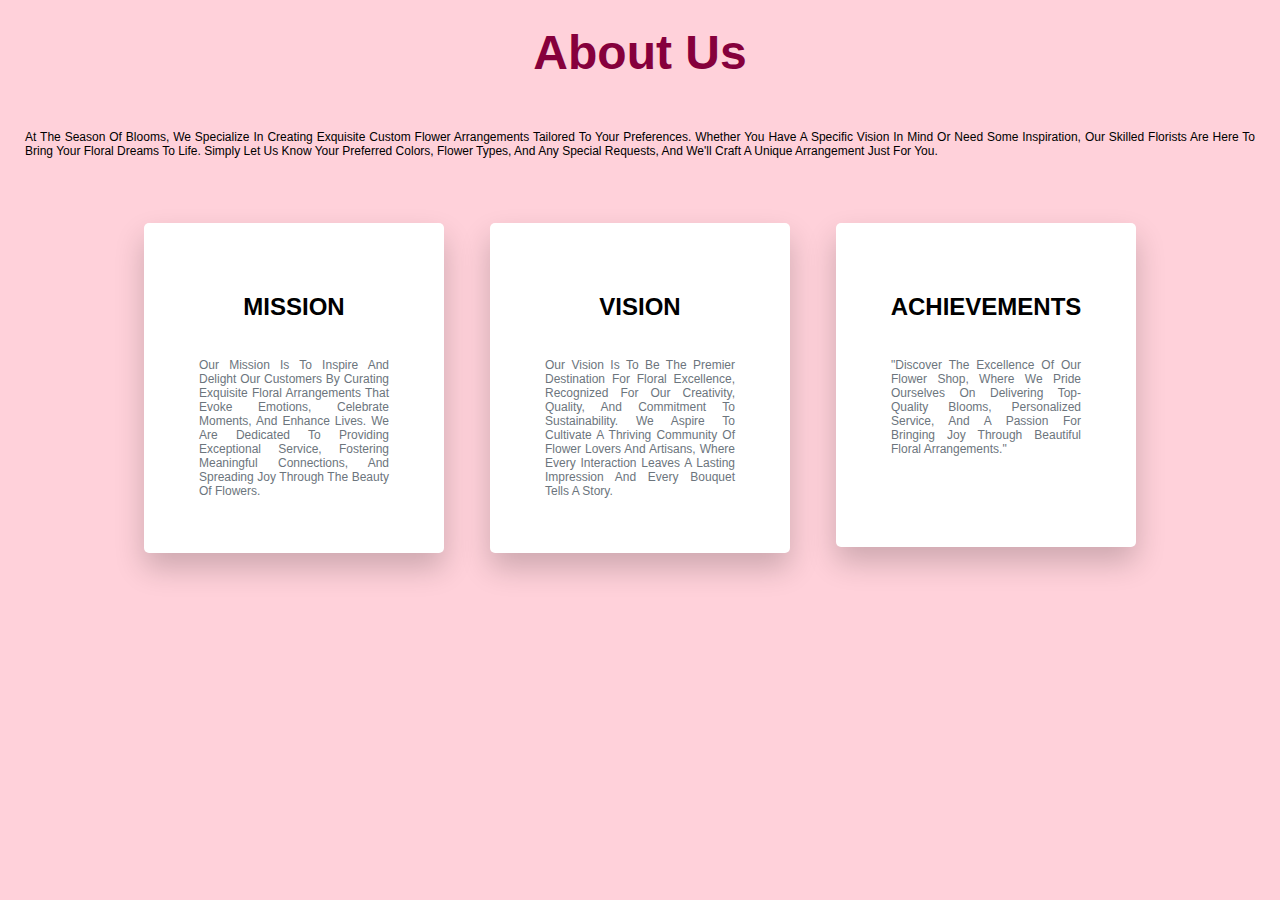
<file: aboutus.html>
<!DOCTYPE html>
<html lang="en">
<head>
    <meta charset="UTF-8">
    <meta name="viewport" content="width=device-width, initial-scale=1.0">
    <title>About Us</title>
    <link rel="stylesheet" href="style.css" class="css">
    <!-- FONT AWESOME LINK USING BOXICON -->
    <link href='aboutus.css' rel='stylesheet'>

</head>
<body>
    <div class="wrapper">
        <h1>About Us</h1>
        <p>At The Season of Blooms, we specialize in creating exquisite custom flower arrangements tailored to your preferences. Whether you have a specific vision in mind or need some inspiration, our skilled florists are here to bring your floral dreams to life. Simply let us know your preferred colors, flower types, and any special requests, and we'll craft a unique arrangement just for you.</p>
             <div class="content-box">
                <div class="card">
                    <i class="bx bx-bar-chart-alt bx-md"></i>
                    <h2>MISSION</h2>
                  <p>Our mission is to inspire and delight our customers by curating exquisite floral arrangements that evoke emotions, celebrate moments, and enhance lives. We are dedicated to providing exceptional service, fostering meaningful connections, and spreading joy through the beauty of flowers. </p>

                </div>
                <div class="card">
                    <i class="bx bx-laptop bx-md"></i>
                    <h2>VISION</h2>
                   <p>Our vision is to be the premier destination for floral excellence, recognized for our creativity, quality, and commitment to sustainability. We aspire to cultivate a thriving community of flower lovers and artisans, where every interaction leaves a lasting impression and every bouquet tells a story.</p>
                </div>
                <div class="card">
                    <i class='bx bx-user bx-md'></i>

                    <h2>ACHIEVEMENTS</h2>
                <p>"Discover the excellence of our flower shop, where we pride ourselves on delivering top-quality blooms, personalized service, and a passion for bringing joy through beautiful floral arrangements."</p>
                <br>  
                <br> 
                </div>
             </div>
    </div>
</body>
</html>
</file>
<file: style.css>
:root{
    --pink:#e84393;
    --bodyBg: #303841;
    --formBg: #343F4B;
    --textColor: #fff;
    --primaryColor: #0076A3;
    --paraColor: #5e6c79;
    --paraColor: #74828f;
}

*{
    margin:0; padding:0;
    box-sizing: border-box;
    font-family: Verdana, Geneva, Tahoma, sans-serif;
    outline: none; border: none;
    text-decoration: none;
    text-transform: capitalize;
    transition: .2s linear;
}

html{
    font-size: 62.5;
    scroll-behavior: smooth;
    scroll-padding-top: 6rem;
    overflow-x: hidden;
}
header #navbar-toggler:checked ~ .navbar {
    clip-path: polygon(0 0, 100% 0, 100% 100%, 0 100%);
}


section{
    padding: 2rem 9%;
}

.heading{
    text-align:center;
    font-size: 4rem;
    color:#333;
    padding: 1rem;
    margin: 2rem 0;
    background: #FFD1DA;
}

.heading span{
    color:var(--pink)
}

.btn{
    display: inline-block;
    margin-top: 1rem;
    border-radius: 5rem;
    background:#333;
    color:#fff;
    padding:.9rem 3.5rem;
    cursor: pointer;
    font-size: 1.7rem;
}

.btn:hover{
    background:var(--pink);
}

header{
    position: fixed;
    top:0; left:0; right:0;
    background:#fff;
    padding: 10px;
    display: flex;
    align-items: center;
    justify-content: space-between;
    box-shadow: 0 .5rem 1rem rgba(0,0,0.1);
    z-index:1000;
}

header .logo{
    width: 100px; /* Adjust the width as needed */
    height: auto; 
}

header img{
    width: 200px; /* Adjust the width as needed */
    height: auto; 
}

header .logo span{
    color:var(--pink);
}

header .navbar a{
    font-size: 2rem;
    padding: 0 1.5rem;
    color:#666;
}

header .navbar a:hover{
    color:var(--pink);
}

header .icons a{
    font-size: 2.5rem;
    color:#333;
    margin-left:1.5rem;
}

header .icons a:hover{
    color:var(--pink);
}

header #toggler{
    display: none;
}

header .fa-bars{
    font-size: 3rem;
    color:#333;
    border-radius: .5rem;
    padding: .5rem 1.5rem;
    cursor: pointer;
    border:.1rem solid rgba(0,0,0.3);
    display: none;
}



.home{
    display: flex;
    align-items: center;
    min-height: 100vh;
    background:url(new\ bg.png);
    background-size: cover;
    background-position: center;
    padding-top:6rem;
}

.home .content{
    max-width: 50rem;
}

.home .content h3{
    font-size: 6rem;
    color:#333;

}

.home .content span{
    font-size: 3.5rem;
    color:var(--pink);
    padding: 1rem 0;
    line-height: 1.5;
}

.home .content p{
    font-size: 1.5rem;
    color:#333;
    padding: 1rem 0;
    line-height: 1.5;
    text-align: justify;
}

.about .row{
    display: flex;
    align-items: center;
    gap: 2rem;
    flex-wrap: wrap;
    padding: 2rem 0;
    padding-bottom: 3rem;
}

.about .row .video-container{
    flex: 1 1 40rem;
    position: relative;
}

.about .row .video-container video{
    width:100%;
    border: 1.5rem solid #fff;
    border-radius: .5rem;
    box-shadow: 0 .5rem 1rem rgba(0,0,0,.1);
    height: 100%;
    object-fit: cover;
}

.about .row .video-container h3{
    position: absolute;
    top: 58%; transform: translateY(-50%);
    font-size:3rem;
    background:#fff;
    width:100%;
    padding: 1rem 2rem;
    text-align: center;
    mix-blend-mode: screen;
}

.about .row .content{
    flex:1 1 40rem;
}

.about .row .content h3{
    font-size: 3rem;
    color:#333;
}

.about .row .content p{
    font-size:1.5rem;
    color:#999;
    padding: .5rem 0;
    padding-top: 1rem;
    line-height: 1.5;
    text-align: justify;
}

.icons-container{
    background: #eee;
    display: flex;
    flex-wrap: wrap;
    gap: 1.5rem;
    padding-top: 5rem;
    padding-bottom: 5rem;
}

.icons-container .icons{
    background: #fff;
    border:.1rem solid rgba(0,0,0,.1);
    padding: 2rem;
    display: flex;
    align-items: center;
    flex:1 1 25rem;
}

.icons-container .icons img{
    height: 5rem;
    margin-right: 2rem;
}

.icons-container .icons h3{
    color:#333;
    padding-bottom: .5rem;
    font-size: 1.5rem;
}

.icons-container .icons span{
    color: #555;
    font-size: 1.3rem;
}

.products .box-container{
    display: flex;
    flex-wrap: wrap;
    gap:1.5rem;
}

.products .box-container .box{
    flex: 1 1 30rem;
    box-shadow: 0 .5rem 1.5rem rgba(0,0,0,.1);
    border-radius: .5rem;
    border:.1rem solid rgba(0,0,0,.1);
    position: relative;
}

.container {
    max-width: 1200px;
    margin: 20px auto;
    padding: 0 20px;
}
.category {
    border: 3px solid #e84393;
    margin: 10px;
    padding: 20px;
    text-align: center;
    float: left;
    width: 20%;
    
    box-sizing: border-box;
    background-color: rgb(255, 232, 235);
}



.contact .row{
    display: flex;
    flex-wrap: wrap;
    gap:1.5rem;
}

.contact .row .form{
    flex:1 1 40rem;
    padding: 2rem 2.5rem;
    box-shadow: 0 .5rem 1.5rem rgba(0,0,0,.1);
    border:.1rem solid rgba(0,0,0,.1);
    background: #fff;
    background-repeat: repeat-y;
}

.contact .row .image{
    flex: 1 1 40rem;
}

.contact .row .image img{
    width:100%;
}

.contact .row form .box{
    padding:1rem;
    font-size: 1.7rem;
    color:#333;
    text-transform: none;
    border:.1rem solid rgba(0,0,0,.1);
    border-radius: .5rem;
    margin:.7rem 0;
    width: 100%;
}

.contact .row form .box:focus{
    border-color:var(--pink);
}

.contact .row form textarea{
    height: 15rem;
    resize: none;
}



.order form{
    width:90rem;
    border-radius: .5rem;
    box-shadow: #666;
    border: .1rem solid rgba(0,0,0,.2);
    background: #fff;
    padding: 1.5rem;
    margin: 0 auto;
}

.order form .inputBox{
    display: flex;
    flex-wrap: wrap;
    justify-content: space-between;
}

.order form .inputBox .input{
    width: 49%;
}

.order form .inputBox .input span{
    display: block;
    padding: .5rem 0;
    font-size: 1.5rem;
    color:lightpink;
}

.order form .inputBox .input input,
.order form .inputBox .input textarea{
    background: #eee;
    border-radius: .5rem;
    padding: 1rem;
    font-size: 1.6rem;
    color: #333;
    text-transform: none;
    margin-bottom: 1rem;
    width: 100%;
}

.order form .inputBox .input textarea{
    height: 20rem;
    resize: none;
}

.order form .inputBox .btn{
    margin-top: 0;
}

.card {
    box-shadow: 0 10px 10px 0 #e84393;
    max-width: 300px;
    margin: auto;
    text-align: center;
    font-family: arial;
    height: 100%;
    width: fit-content;
  }
  
.card img{
    height: auto;
    width: 100px;
}
  
  .card button {
    border: none;
    outline: 0;
    padding: 12px;
    color: white;
    background-color: pink;
    text-align: center;
    cursor: pointer;
    width: 100%;
    font-size: 18px;
  }
  
  .card button:hover {
    opacity: 0.7;
    background-color: #e84393;
  }


  footer{
    background-color: #FFD1DA;
}
.footerContainer{
    width: 100%;
    padding: 70px 30px 20px ;
}
.socialIcons{
    display: flex;
    justify-content: center;
}
.socialIcons a{
    text-decoration: none;
    padding:  10px;
    background-color: white;
    margin: 10px;
    border-radius: 50%;
}
.socialIcons a i{
    font-size: 2em;
    color: palevioletred;
    opacity: 0,9;
}
/* Hover affect on social media icon */
.socialIcons a:hover{
    background-color: #e84393;
    transition: 0.5s;
}
.socialIcons a:hover i{
    color: white;
    transition: 0.5s;
}
.footerNav{
    margin: 30px 0;
}
.footerNav ul{
    display: flex;
    justify-content: center;
    list-style-type: none;
}
.footerNav ul li a{
    color: #86003C;
    margin: 20px;
    text-decoration: none;
    font-size: 1.3em;
    opacity: 0.7;
    transition: 0.5s;

}
.footerNav ul li a:hover{
    opacity: 1;
}
.footerBottom{
    background-color: palevioletred;
    padding: 20px;
    text-align: center;
}
.footerBottom p{
    color: white;
}
.designer{
    opacity: 0.7;
    text-transform: uppercase;
    letter-spacing: 1px;
    font-weight: 400;
    margin: 0px 5px;
}
@media (max-width: 700px){
    .footerNav ul{
        flex-direction: column;
    } 
    .footerNav ul li{
        width:100%;
        text-align: center;
        margin: 10px;
    }
    .socialIcons a{
        padding: 8px;
        margin: 4px;
    }
}

.contact-form {
    display: flex;
    flex-direction: column;
    text-align: center;
    width: 90%;
    max-width: 550px;
    margin: auto;
    margin-top: 2em;
}

.map-container {
    position: relative;
    width: 100%;
    height: 500px;
    display: flex;
    justify-content: center; /* Center the content horizontally */
    align-items: center; /* Center the content vertically */
}

.mapBg {
    position: absolute;
    top: 0;
    right: 0;
    width: 100px;
    height: 90%;
    border-radius: 20px;
}

.map {
    width: 60%;
    height: 90%;
}

.map iframe {
    width: 100%;
    height: 100%;
}

.contactMethod {
    display: flex;
    flex-direction: column;
    margin-top: 1em; /* Adjusted margin-top */
    text-align: left;
    padding: 10px;
}

.method {
    display: flex;
    align-items: center;
    margin-bottom: 0.5em; /* Adjusted margin-bottom */
}


.contactIcon {
    font-size: 2rem;
    color: var(--pink);
    width: 70px;
}

@media screen and (min-width: 800px) {
    .contact-form {
        max-width: 1100px;
    }

    .contactMethod {
        flex-direction: row;
        justify-content: space-between;
    }
}


/* For screens smaller than 768px */
@media (max-width: 768px) {
    .box-container {
        flex-direction: column; /* Stack cards vertically */
    }

    .card {
        width: 100%; /* Cards take full width */
        margin-bottom: 1rem; /* Add some space between cards */
    }

    .category {
        width: 100%; /* Categories take full width */
        margin: 0 auto 1rem; /* Center categories and add space below */
    }
}



@media (max-width: 768px) {
    /* Show the navbar toggle button */
    header .fa-bars {
        display: block;
    }

    /* Adjust the navbar appearance */
    header .navbar {
        position: absolute;
        top: 100%;
        left: 0;
        right: 0;
        background: #eee;
        border-top: .1rem solid rgba(0, 0, 0, 0.1);
        display: none;
    }

    header .navbar.active {
        display: flex; /* Show the navbar when active */
        flex-direction: column; /* Stack the navbar links vertically */
        align-items: center; /* Center align the navbar items */
        gap: 1rem; /* Add some gap between navbar links */

    }

    /* Adjust the appearance of navbar links */
    header .navbar a {
        margin: 1.5rem;
        padding: 1.5rem;
        background: #fff;
        color: #666;
        display: block; /* Ensure navbar links occupy full width */
        border: .1rem solid rgba(0, 0, 0, .1);
    }

    /* Style the toggle button */
    header #toggler {
        display: none; /* Hide the checkbox input for the toggle */
    }
}

@media (max-width: 768px) {
    .home {
        padding-top: 3rem; /* Reduce top padding */
    }

    .home .content {
        max-width: 100%; /* Make content full width */
        padding: 0 1rem; /* Add horizontal padding */
    }

    .home .content h3 {
        font-size: 5rem; /* Decrease heading font size */
    }

    .home .content span {
        font-size: 2.5rem; /* Decrease span font size */
    }

    .home .content p {
        font-size: 1.2rem; /* Decrease paragraph font size */
    }
}

@media (max-width:991px) {
    html{
        font-size: 55%;
    }

    header{
        padding: 2rem;
        justify-content: flex-start;
    }

    section{
        padding: 2rem;
    }

    .home{
        background-position: left;
    }
}

@media (max-width:768px) {
    html .fa-bars{
        display: block;
    }
}

@media (max-width:450px) {
    html{
        font-size: 50%;
    }

}
</file>
<file: aboutus.css>
@import url('https://fonts.googleapis.com/css2?family=Poppins:wght@400;500;600;700&display=swap');


*{
    margin: 0;
    padding: 0;
    box-sizing: border-box;
}
body{
    background-color: #FFD1DA;
}
.wrapper{
    font-family: 'poppins',sans-serif;
    display: flex;
    justify-content: center;
    align-items: center;
    flex-direction: column;
    background: #fafafa;
    background: #FFD1DA;
}

.wrapper p{
    margin: 25px;
    text-align: justify;
    font-size: 12px;
}
.wrapper h1{
    font-size: 3em;
    color: #86003C;
    margin: 25px;
}
.content-box{
    display: flex;
    justify-content: space-between;
    flex-wrap: wrap;
    width: 1000px;
    margin-top: 30px;
}
.card{
    min-height: 220px;
    width: 320px;
    padding: 30px;
    border-radius: 5px;
    display: flex;
    justify-content: center;
    align-items: center;
    flex-direction: column;
    background: #fff;
    margin: 10px 4px;
    box-shadow: 0px 15px 30px rgba(0,0,0,0.2);
}
.card i{
    margin: 20px;
    color: #581ed6;
}
.card h2{
    margin-bottom: 12px;
    font-weight: 100px;
    text-align: center;
}
.card p{
    color: #6c757d;
    text-align: justify;
    font-size: 12px;
}
.card:hover i,
.card:hover p{
    color: #fff;
}
.card:hover h2{
    font-weight: 600;
}
.card:nth-child(1):hover{
    background: linear-gradient(45deg,
                                   rgba(255, 54, 144, 0.73) 0% ,
                                   rgba(238, 153, 194, 1)100% ) ,
                                    url('sunflower.jpg');
                                    background-size: cover;
}
.card:nth-child(2):hover{
    background: linear-gradient(45deg,
                                    rgba(255, 54, 144, 0.73) 0% ,
                                    rgba(238, 153, 194, 1)100% ) ,
                                    url('bg-tulips.jpg');
                                    background-size: cover;
}
.card:nth-child(3):hover{
    background: linear-gradient(45deg,
                                    rgba(255, 54, 144, 0.73) 0% ,
                                    rgba(238, 153, 194, 1)100% ) ,
                                    url('bg-tulips2.jpg');
                                    background-size: cover;
}
.card:nth-child(4):hover{
    background: linear-gradient(45deg,
    rgba(255, 54, 144, 0.73) 0% ,
    rgba(238, 153, 194, 1)100% ) ,
                                    url('bg-tulips3.jpg');
                                    background-size: cover;
}
.card:nth-child(5):hover{
    background: linear-gradient(45deg,
    rgba(255, 54, 144, 0.73) 0% ,
    rgba(238, 153, 194, 1)100% ) ,
                                    url('red-tulips.jpg');
                                    background-size: cover;
}
.card:nth-child(6):hover{
    background: linear-gradient(45deg,
    rgba(255, 54, 144, 0.73) 0% ,
    rgba(238, 153, 194, 1)100% ) ,
                                    url('img1.jpg');
                                    background-size: cover;
}
@media(max-width:991px){
    .wrapper{
        padding: 25px;
    }
    .wrapper h1{
        font-size: 2.5em;
        font-weight: 600;
    }
    .content-box{
        flex-direction: column;
        width: 100%;
    }
    .card{
        min-width: 300px;
        margin: 10px auto;
    }
}
</file>
